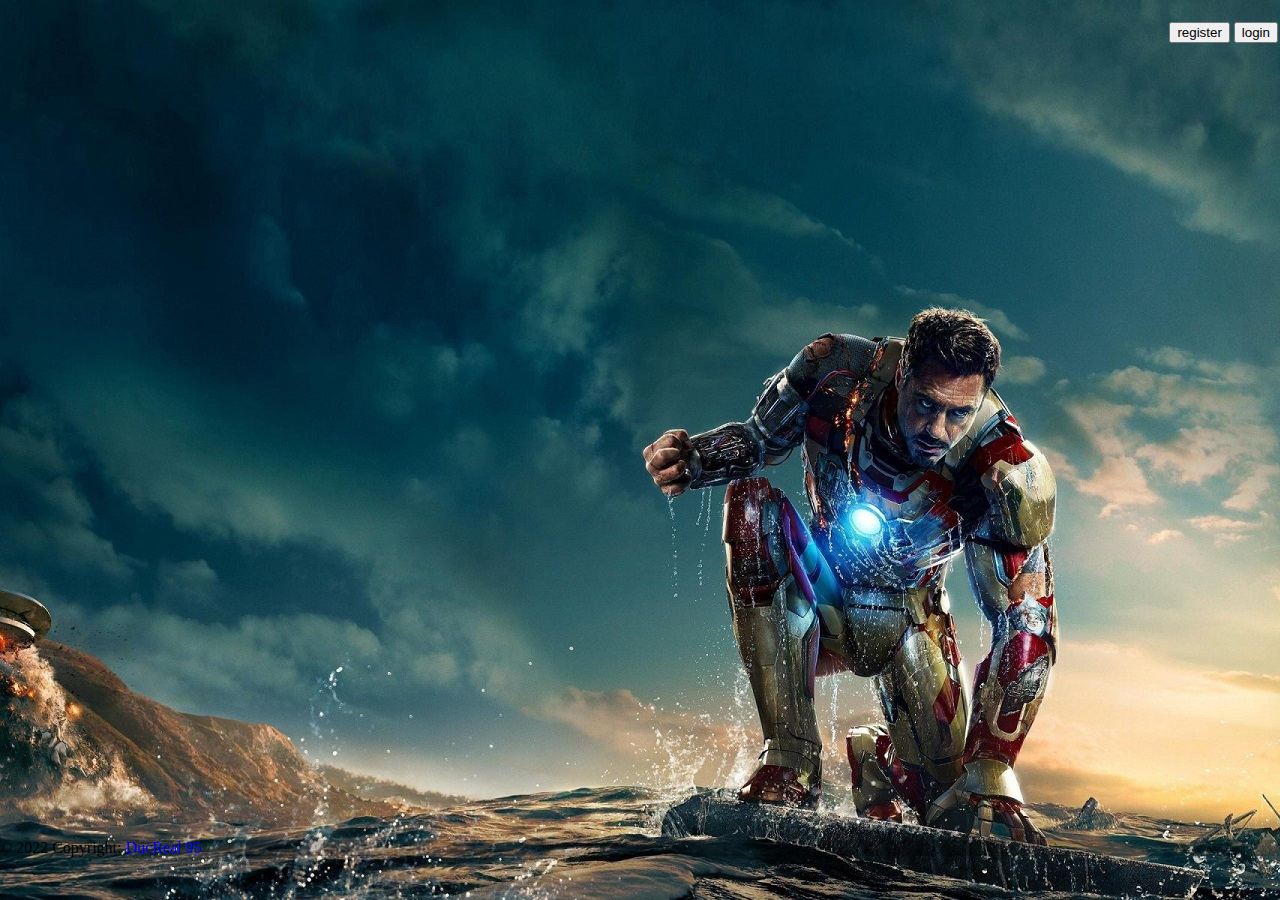
<file: register.html>
<!DOCTYPE html>
<html lang="en">

<head>
    <meta charset="UTF-8">
    <meta http-equiv="X-UA-Compatible" content="IE=edge">
    <meta name="viewport" content="width=device-width, initial-scale=1.0">
    <link rel="icon" href="./img/superman.jpg">
    <link href="https://cdn.jsdelivr.net/npm/bootstrap@5.0.2/dist/css/bootstrap.min.css" rel="stylesheet"
        integrity="sha384-EVSTQN3/azprG1Anm3QDgpJLIm9Nao0Yz1ztcQTwFspd3yD65VohhpuuCOmLASjC" crossorigin="anonymous">
    <link rel="stylesheet" href="./css/reset.css">
    <link rel="stylesheet" href="./css/register.css">
    <title>Hệ thống quản lý thông tin người dùng</title>
</head>

<body>
    <div class="container">
        <div class="row r1">
            <div class="col-12 list_RL">
                <button type="button" id="registe" class="btn btn-danger">register</button>
                <button type="button" id="login" class="btn btn-danger">login</button>
            </div>
            <div class="row r2">
                <div class="col-12 col-md-4"></div>
                <div class="col-12 col-md-4 register">
                    <div class="register__form form_none">
                        <form action="/" method="post" id="form-1">
                            <h4>Đăng ký thông tin người dùng</h4>
                            <div class="form-group">
                                <input type="text" id="name" class="form-control" aria-label="Sizing example input"
                                    aria-describedby="inputGroup-sizing-sm" placeholder="enter you name">
                                <div class="loi">
                                    <span class="message"></span>
                                </div>
                            </div>
                            <div class="form-group">
                                <input type="text" id="mail" class="form-control" aria-label="Sizing example input"
                                    aria-describedby="inputGroup-sizing-sm" placeholder="enter your email">
                                <div class="loi">
                                    <span class="message loi-message"></span>
                                </div>
                            </div>
                            <div class="form-group">
                                <input type="text" id="phone" class="form-control" aria-label="Sizing example input"
                                    aria-describedby="inputGroup-sizing-sm" placeholder="enter your phone">
                                <div class="loi">
                                    <span class="message"></span>
                                </div>
                            </div>
                            <div class="form-group">
                                <input type="password" id="pass" class="form-control" aria-label="Sizing example input"
                                    aria-describedby="inputGroup-sizing-sm" placeholder="enter your password">
                                <div class="loi">
                                    <span class="message"></span>
                                </div>
                            </div>
                            <div class="form-group aaaaa">
                                <div class="radioo">
                                    <div class="aa">
                                        <input type="radio" checked id="user_1" name="chone">
                                        <label for="user_1">User</label>
                                    </div>
                                    <div class="aa">
                                        <input type="radio" id="user_2" name="chone">
                                        <label for="user_2">Editer</label>
                                    </div>
                                    <div class="aa">
                                        <input type="radio" id="user_3" name="chone">
                                        <label for="user_3">Admin</label>
                                    </div>
                                </div>
                                <div class="loi">
                                    <span class="message"></span>
                                </div>
                            </div>
                            <div class="save">
                                <button type="submit" id="save" class="btn btn-danger">Create Account</button>
                                <button type="reset" id="cancel" class="btn btn-danger">cancel</button>
                            </div>
                        </form>
                    </div>
                    <div class="login__form form_none">
                        <form action="/" method="post" id="form-2">
                            <h4>Đăng nhập hệ thống</h4>
                            <div class="form-group">
                                <input type="text" id="login_email" class="form-control" aria-label="Sizing example input"
                                    aria-describedby="inputGroup-sizing-sm" placeholder="enter you email">
                                <div class="loi">
                                    <span class="message wrong"></span>
                                </div>
                            </div>
                            <div class="form-group">
                                <input type="password" id="login_pass" class="form-control"
                                    aria-label="Sizing example input" aria-describedby="inputGroup-sizing-sm"
                                    placeholder="enter your password">
                                <div class="loi">
                                    <span class="message"></span>
                                </div>
                                <div class="loi">
                                    <span class="log-err"></span>
                                </div>
                            </div>
                            <div class="dangnhap">
                                <button type="submit" id="dangnhap" class="btn btn-danger">login</button>
                                <button type="reset" id="cancel-log" class="btn btn-danger">cancel</button>
                            </div>
                        </form>
                    </div>
                </div>
                <div class="col-12 col-md-4"></div>
            </div>
        </div>

    </div>
    <footer class="bg-light text-center text-lg-start">
        <!-- Copyright -->
        <div class="text-center p-3" style="background-color: rgba(0, 0, 0, 0.2);">
            © 2022 Copyright:
            <a class="text-dark" href="#">DucReal 95</a>
        </div>
        <!-- Copyright -->
    </footer>
</body>
<script src="./js/main.js"></script>
<script>
    conFirm({
        form: '#form-1',
        formGroup: '#form-1 .form-group',
        errorMess: '#form-1 .loi .message',
        rules: [
            conFirm.nameELM('#name', 'vui lòng nhập thông tin'),
            conFirm.nameELM('#mail'),
            conFirm.email('#mail'),
            conFirm.nameELM('#phone'),
            conFirm.phone('#phone'),
            conFirm.nameELM('#pass', 'Vui lòng nhập mật khẩu'),
            conFirm.passWord('#pass', 6),
        ]
    });
    conFirm({
        form: '#form-2',
        formGroup: '#form-2 .form-group',
        errorMess: '.loi .message',
        rules: [
            conFirm.nameELM('#login_email'),
            conFirm.login_email('#login_email'),
            conFirm.nameELM('#login_pass'),
            conFirm.login_pass('#login_pass', 6),
        ]
    });
</script>
<script src="https://cdn.jsdelivr.net/npm/@popperjs/core@2.9.2/dist/umd/popper.min.js"
    integrity="sha384-IQsoLXl5PILFhosVNubq5LC7Qb9DXgDA9i+tQ8Zj3iwWAwPtgFTxbJ8NT4GN1R8p"
    crossorigin="anonymous"></script>
<script src="https://cdn.jsdelivr.net/npm/bootstrap@5.0.2/dist/js/bootstrap.min.js"
    integrity="sha384-cVKIPhGWiC2Al4u+LWgxfKTRIcfu0JTxR+EQDz/bgldoEyl4H0zUF0QKbrJ0EcQF"
    crossorigin="anonymous"></script>

</html>
</file>
<file: css/register.css>
body {
  width: 100%;
  background-image: url("../img/ironman.jpg"); }
  body .container {
    min-height: 820px; }
    body .container #registe, body .container #login {
      z-index: 9999; }
    body .container .list_RL {
      margin-top: 20px;
      display: flex;
      justify-content: right; }
      body .container .list_RL button {
        margin: 2px; }
    body .container .register {
      box-sizing: border-box;
      position: relative;
      display: flex;
      flex-direction: row;
      padding: 0; }
      body .container .register h4 {
        padding: 10px;
        background-color: brown;
        color: white; }
      body .container .register input {
        box-sizing: border-box;
        margin: 10px 5px;
        width: 98%; }
      body .container .register .save, body .container .register .dangnhap {
        margin-top: 5px;
        padding: 5px 0 10px 10px; }
      body .container .register .register__form, body .container .register .login__form {
        position: absolute;
        min-width: 420px;
        box-shadow: 0 5px 6px 2px rgba(255, 255, 255, 0.2); }
    body .container .loi {
      margin-left: 15px; }
      body .container .loi .message, body .container .loi .log-err {
        font-size: 13px;
        color: red; }
  body .form_none {
    display: none; }

.invalid input {
  border: 1px solid red; }

#form-2 {
  background-color: white; }

#form-1 {
  background-color: white; }
  #form-1 .radioo {
    margin-left: 10px;
    display: flex; }
    #form-1 .radioo .aa {
      display: flex;
      flex-direction: row; }
      #form-1 .radioo .aa label {
        padding: 5px 5px 5px; }
  #form-1 input {
    margin: 3px; }

a {
  text-decoration: none; }

@keyframes fadeIn {
  from {
    transform: translateY(-100%);
    opacity: 0; }
  to {
    transform: translateY(0);
    opacity: 1; } }
@keyframes fadeOut {
  from {
    transform: translateY(0);
    opacity: 1; }
  to {
    transform: translateY(-100%);
    opacity: 0; } }
@keyframes fadeOutlogin {
  from {
    transform: translateY(0);
    opacity: 1; }
  to {
    transform: translateY(-100%);
    opacity: 0; } }
@keyframes fadeInlogin {
  from {
    transform: translateY(calc(-100%));
    opacity: 0; }
  to {
    transform: translateY(0);
    opacity: 1; } }

/*# sourceMappingURL=register.css.map */
</file>
